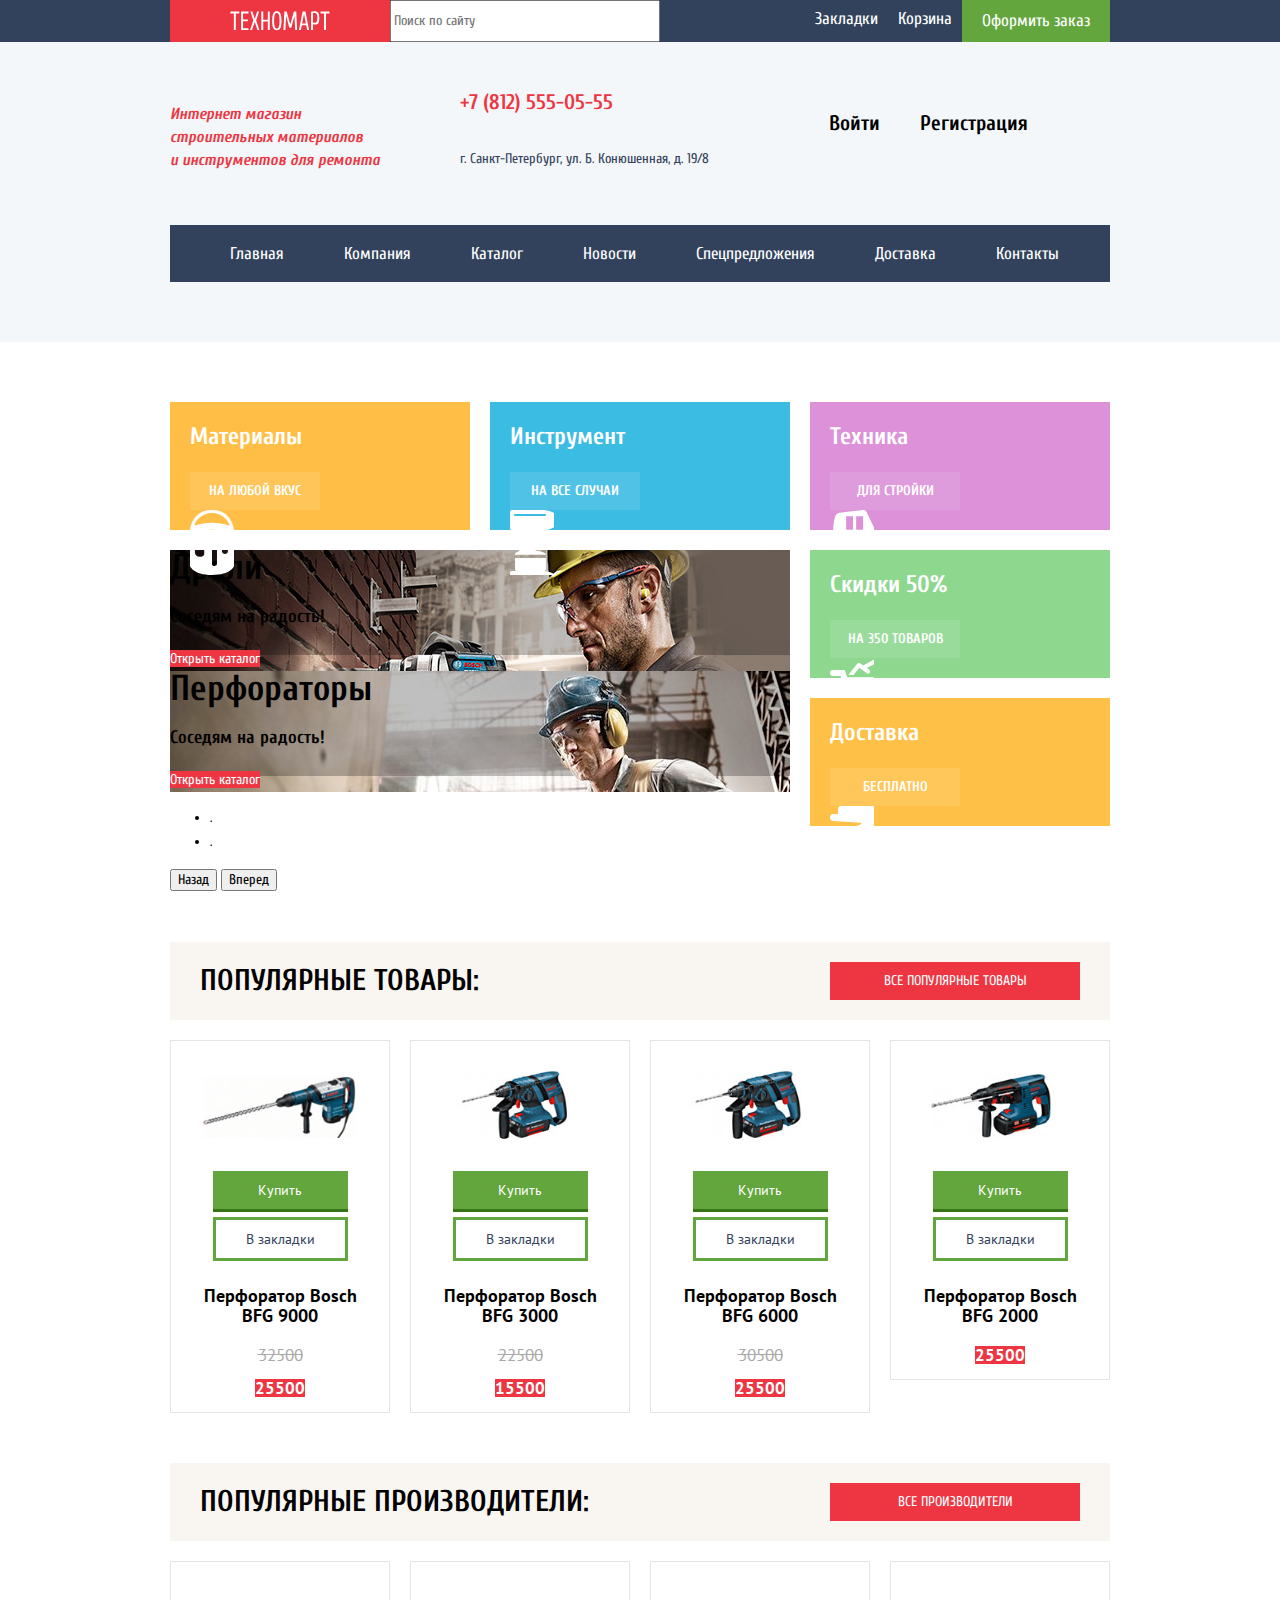
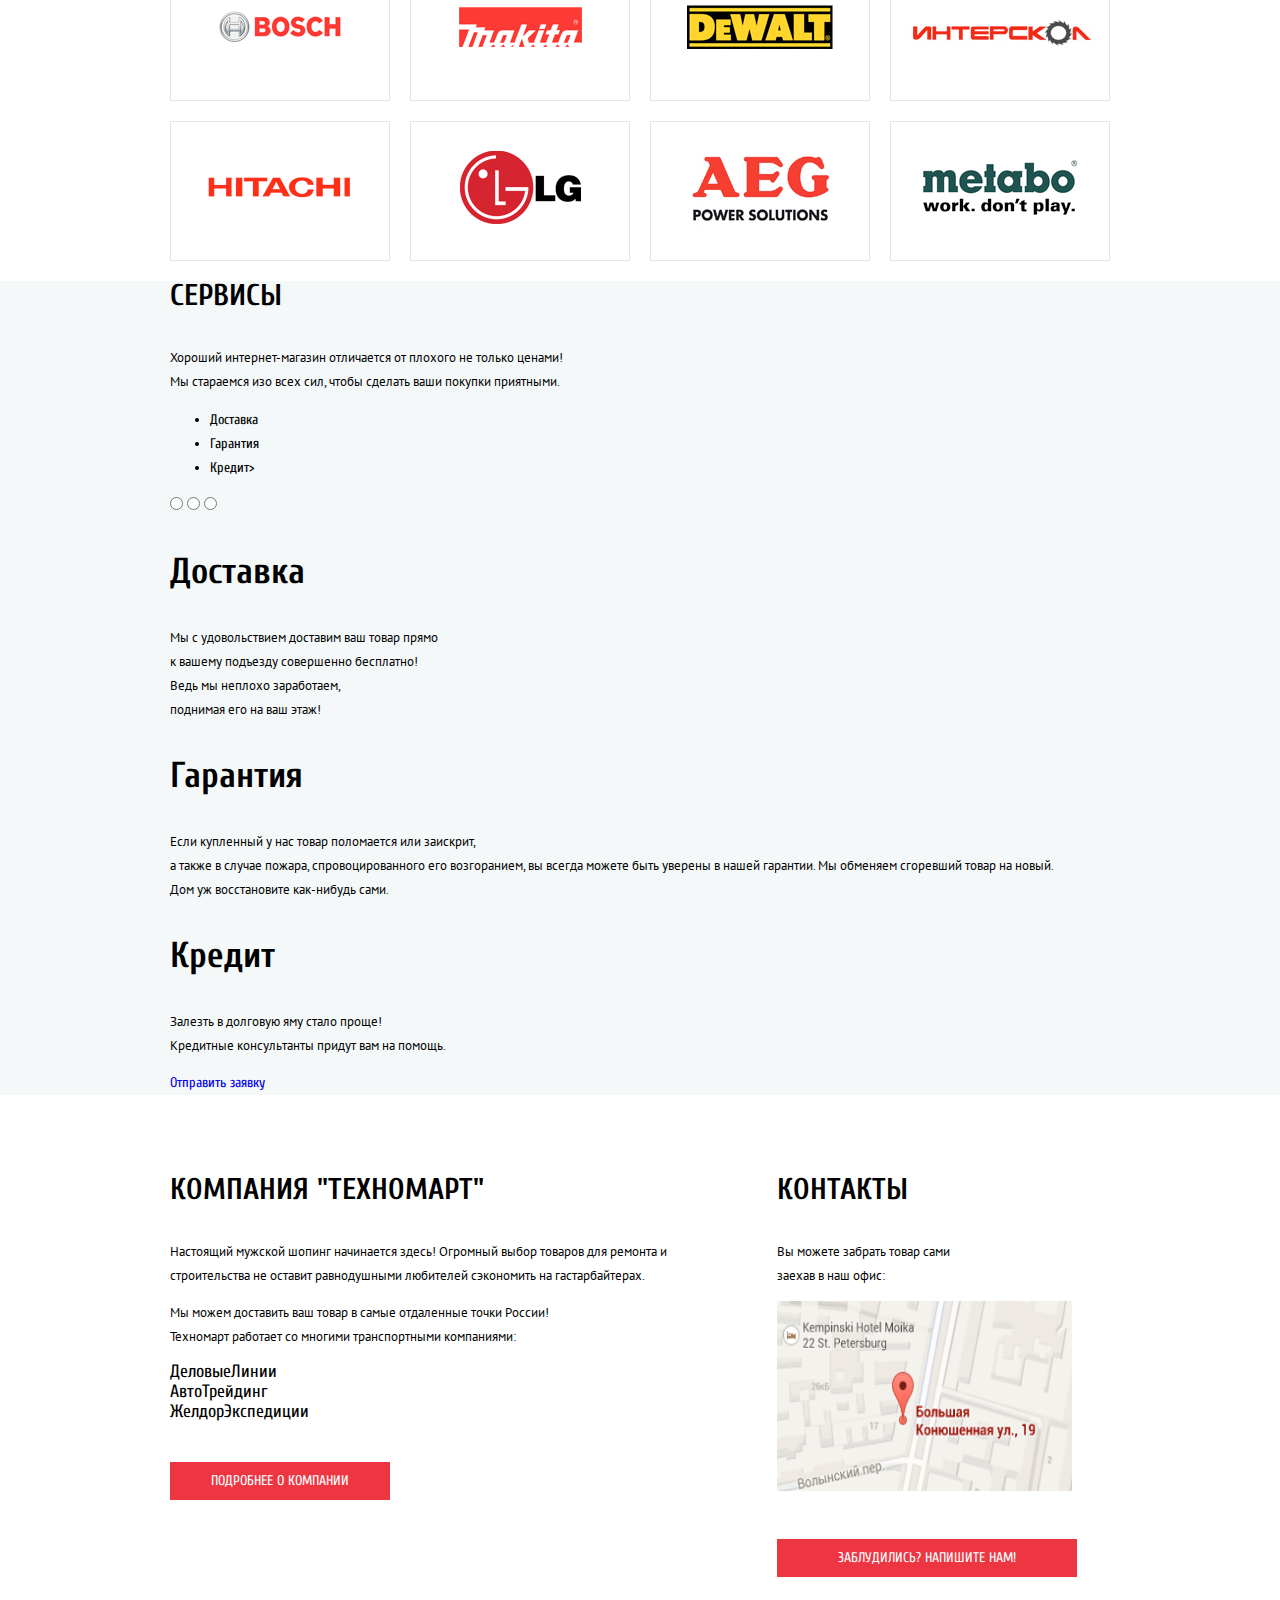
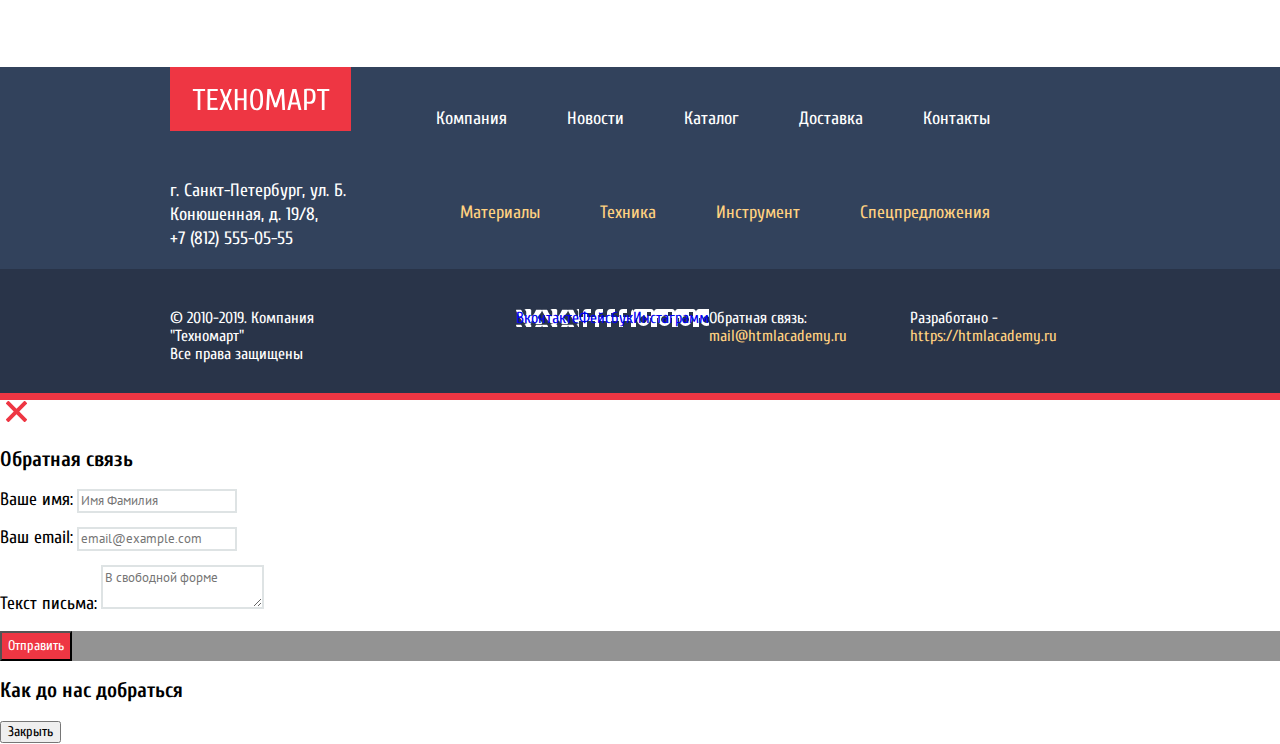
<file: index.html>
<!DOCTYPE html>
<html lang="ru">

<head>
    <meta charset="UTF-8">
    <meta name="viewport" content="width=device-width, initial-scale=1.0">
    <title>Техномарт</title>
    <link
        href="https://fonts.googleapis.com/css2?family=Cuprum:ital,wght@0,400;0,700;1,400&family=PT+Sans:wght@400;700&display=swap"
        rel="stylesheet">
    <link href="css/normalize.css" rel="stylesheet">
    <link href="css/style.css" rel="stylesheet">
</head>

<body>
    <header class="main-header">
        <div class="main-header-top">
            <div class="container ">
                <a class="logo">
                    <img src="img/logo.svg" width="100" height="20" alt="Логотип Техномарт">
                </a>
                <form class="search">
                    <label>
                        <input type="search" name="q" placeholder="Поиск по сайту">
                    </label>
                </form>
                <ul class="basket">
                    <li>
                        <a href="bookmarks.html">Закладки</a>
                    </li>
                    <li>
                        <a href="basket.html">Корзина</a>
                    </li>
                </ul>
                <a href="tiket.html" class="order">Оформить заказ</a>
            </div>
        </div>
        <div class="main__information">
            <div class="container">
                <h1 class="main-info">
                    Интернет магазин <br>
                    строительных материалов<br>
                    и инструментов для ремонта
                </h1>
                <address class="main-address">
                    <a href="#" class="main-telephone">+7 (812) 555-05-55 </a>
                    <p class="main-address-info">
                        г. Санкт-Петербург, ул. Б. Конюшенная, д. 19/8
                    </p>
                </address>
                <ul class="personal-area">
                    <li class="personal-area-enter">
                        <a class="button button-enter" href="login.html">Войти</a>
                    </li>
                    <li>
                        <a class="button button-reg" href="registration.html">Регистрация</a>
                    </li>
                </ul>
            </div>
        </div>
        <div class="container">
            <nav class="main-navigation">
                <ul class="site-navigation">
                    <li>
                        <a href="index.html">Главная</a>
                    </li>
                    <li>
                        <a href="company.html">Компания</a>
                    </li>
                    <li>
                        <a href="catalog.html">Каталог</a>
                    </li>
                    <li>
                        <a href="news.html">Новости</a>
                    </li>
                    <li>
                        <a href="specials.html">Спецпредложения</a>
                    </li>
                    <li>
                        <a href="delivery.html">Доставка</a>
                    </li>
                    <li>
                        <a href="contacts.html">Контакты</a>
                    </li>
                </ul>
            </nav>
        </div>
    </header>
    <main>
        <section class="offer">
            <div class="container">
                <div class="offer-top">
                    <div class="offer-item offer-material">
                        <b>Материалы</b>
                        <a class="button button-offer" href="materials.html">
                            На любой вкус</a>
                    </div>
                    <div class="offer-item offer-instrument">
                        <b>Инструмент</b>
                        <a class="button button-offer" href="instrument.html">
                            <!-- <img src="img/icon-2.svg"> -->На все случаи</a>
                    </div>
                    <div class="offer-item offer-technic">
                        <b>Техника</b>
                        <a class="button button-offer" href="technic.html">
                            <!-- <img src="img/icon-3.svg"> -->Для стройки</a>
                    </div>
                </div>
                <div class="columns">
                    <div class="slider col-left">
                        <ul class="slider-slides">
                            <li class="slider-slide">
                                <div class=slider-inner>
                                    <b>Дрели</b>
                                    <p>Соседям на радость!</p>
                                    <a class="button button-catalog" href="catalog.html">Открыть каталог</a>
                                </div>
                            </li>
                            <li class="slider-slide">
                                <div class=slider-inner>
                                    <b>Перфораторы</b>
                                    <p>Соседям на радость!</p>
                                    <a class="button button-catalog" href="catalog.html">Открыть каталог</a>
                                </div>
                            </li>
                        </ul>
                        <ul class="slider-dotts">
                            <li class="slider-dott">.</li>
                            <li class="slider-dott">.</li>
                        </ul>
                        <div class="slider-controls">
                            <button type="button" class="slider-button slider-button--prev">Назад</button>
                            <button type="button" class="slider-button slider-button--next">Вперед</button>
                        </div>
                    </div>
                    <div class="columns-right">
                        <div class="offer-item offer-sales">
                            <b>Скидки 50%</b>
                            <a class="button button-offer" href="sales.html">На 350 товаров</a>
                        </div>
                        <div class="offer-item offer-delivery">
                            <b>Доставка</b>
                            <a class="button button-offer" href="delivery.html">Бесплатно</a>
                        </div>
                    </div>
                </div>
            </div>
        </section>
        <section class="popular-product">
            <div class="container">
                <div class="popular">
                    <h2>Популярные товары:</h2>
                    <a class="button button-popular" href="popular-product.html">Все популярные товары</a>
                </div>
                <ul class="cart-product">
                    <li>
                        <article class="product-unit product-unit-1">
                            <img src="img/item-image_1.jpg" width="180" height="130" alt="Изображение дрели 1">
                            <a class="button button-pay" href="#">Купить</a>
                            <a class="button button-bookmark" href="#">В закладки</a>
                            <a href="#">
                                <h3>Перфоратор Bosch BFG 9000</h3>
                            </a>
                            <del>32500</del>
                            <b>25500</b>
                        </article>
                    </li>
                    <li>
                        <article class="product-unit product-unit-2">
                            <img src="img/item-image_2.jpg" width="180" height="130" alt="Изображение дрели 2">
                            <a class="button button-pay" href="#">Купить</a>
                            <a class="button button-bookmark" href="#">В закладки</a>
                            <a href="#">
                                <h3>Перфоратор Bosch BFG 3000</h3>
                            </a>
                            <del>22500</del>
                            <b>15500</b>
                        </article>
                    </li>
                    <li>
                        <article class="product-unit product-unit-3">
                            <img src="img/item-image_3.jpg" width="180" height="130" alt="Изображение дрели 3">
                            <a class="button button-pay" href="#">Купить</a>
                            <a class="button button-bookmark" href="#">В закладки</a>
                            <a href="#">
                                <h3>Перфоратор Bosch BFG 6000</h3>
                            </a>
                            <del>30500</del>
                            <b>25500</b>
                        </article>
                    </li>
                    <li>
                        <article class="product-unit product-unit-4">
                            <img src="img/item-image_4.jpg" width="180" height="130" alt="Изображение дрели 4">
                            <a class="button button-pay" href="#">Купить</a>
                            <a class="button button-bookmark" href="#">В закладки</a>
                            <a href="#">
                                <h3>Перфоратор Bosch BFG 2000</h3>
                            </a>
                            <b>25500</b>
                        </article>
                    </li>
                </ul>
            </div>
        </section>
        <section class="manufactures">
            <div class="container">
                <div class="popular">
                    <h2>Популярные производители:</h2>
                    <a class="button button-popular" href="manufactures.html">Все производители</a>
                </div>
                <ul class="manufactures-logo">
                    <li class="manufactures-unit">
                        <a href="#" class="manufactures-link"><img src="img/bosch.png" width="126" height="37"
                                alt="Bosch"></a>
                    </li>
                    <li class="manufactures-unit">
                        <a href="#" class="manufactures-link"><img src="img/makita.png" width="123" height="40"
                                alt="Makita"></a>
                    </li>
                    <li class="manufactures-unit">
                        <a href="#" class="manufactures-link"><img src="img/de-walt.png" width="146" height="44"
                                alt="Dewalt"></a>
                    </li>
                    <li class="manufactures-unit">
                        <a href="#" class="manufactures-link"><img src="img/intercom.png" width="200" height="88"
                                alt="Интерском"></a>
                    </li>
                    <li class="manufactures-unit">
                        <a href="#" class="manufactures-link"><img src="img/hitachi.png" width="169" height="31"
                                alt="Hitachi"></a>
                    </li>
                    <li class="manufactures-unit">
                        <a href="#" class="manufactures-link"><img src="img/lg.png" width="121" height="73"
                                alt="Lg"></a>
                    </li>
                    <li class="manufactures-unit">
                        <a href="#" class="manufactures-link"><img src="img/aeg.png" width="151" height="96"
                                alt="aeg"></a>
                    </li>
                    <li class="manufactures-unit">
                        <a href="#" class="manufactures-link"><img src="img/metabo.png" width="204" height="69"
                                alt="Metabo"></a>
                    </li>
                </ul>
            </div>
        </section>
        <section class="services">
            <div class="container">
                <h2 class="caption">Сервисы</h2>
                <p class="description">
                    Хороший интернет-магазин отличается от плохого не только ценами!<br>
                    Мы стараемся изо всех сил, чтобы сделать ваши покупки приятными.
                </p>
                <div class="tabs">
                    <ul class="tabs-control">
                        <li><label for="delivery">Доставка</label></li>
                        <li><label for="assurance">Гарантия</label></li>
                        <li><label for="credit">Кредит</label>></li>
                    </ul>
                    <div class="tabs-content">
                        <input type="radio" name="delivery" id="delivery">
                        <input type="radio" name="assurance" id="assurance">
                        <input type="radio" name="credit" id="credit">
                        <article>
                            <h3>Доставка</h3>
                            <p>
                                Мы с удовольствием доставим ваш товар прямо <br>к вашему подъезду совершенно
                                бесплатно!<br>Ведь мы неплохо
                                заработаем, <br>поднимая его на ваш этаж!
                            </p>
                        </article>

                        <article>
                            <h3>Гарантия</h3>
                            <p>
                                Если купленный у нас товар поломается или заискрит, <br>а также в случае пожара,
                                спровоцированного его
                                возгоранием, вы всегда можете быть уверены в нашей гарантии. Мы обменяем сгоревший товар
                                на новый. <br>Дом уж
                                восстановите как-нибудь сами.
                            </p>
                        </article>

                        <article>
                            <h3>Кредит</h3>
                            <p>
                                Залезть в долговую яму стало проще!<br>Кредитные консультанты придут вам на помощь.
                            </p>
                            <a class="button" href="credit.html">Отправить заявку</a>
                        </article>
                    </div>
                </div>
            </div>
        </section>
        <div class="information-about">
            <div class="container">
                <section class="company">

                    <h2 class="caption">Компания "Техномарт"</h2>
                    <p class="description">
                        Настоящий мужской шопинг начинается здесь! Огромный выбор товаров для ремонта и<br>
                        строительства не оставит равнодушными любителей сэкономить на гастарбайтерах.
                    </p>
                    <p class="description">
                        Мы можем доставить ваш товар в самые отдаленные точки России!<br>
                        Техномарт работает со многими транспортными компаниями:
                    </p>
                    <ul class="company-names">
                        <li>
                            ДеловыеЛинии
                        </li>
                        <li>
                            АвтоТрейдинг
                        </li>
                        <li>
                            ЖелдорЭкспедиции
                        </li>
                    </ul>
                    <a class="button button-company" href="company.html">Подробнее о компании</a>
            </section>
            <section class="contacts">
                <h2 class="caption">Контакты</h2>
                <p class="description">
                    Вы можете забрать товар сами<br>
                    заехав в наш офис:
                </p>
                <figure class="map">
                    <a href="map.html">
                        <img src="img/map.png" width="295" height="190"
                            alt="г. Санкт-Петербург, ул. Б. Конюшенная, д. 19/8">
                    </a>
                </figure>
                <a class="button button-map" href="contacts.html">Заблудились? Напишите нам!</a>
            </section>
        </div>
        </div>
    </main>
    <footer class="main-footer">
        <div class="container">
            <div class="footer-top">
            <a class="logo footer-logo">
                <img src="img/logo-footer.svg" width="138" height="23" alt="Логотип Техномарт">
            </a>
            <nav class="footer-navigation">
                <ul class="navigation-list footer-nav-primary">
                    <li>
                        <a href="company.html">Компания</a>
                    </li>
                    <li>
                        <a href="news.html">Новости</a>
                    </li>
                    <li>
                        <a href="catalog.html">Каталог</a>
                    </li>
                    <li>
                        <a href="delivery.html">Доставка</a>
                    </li>
                    <li>
                        <a href="contacts.html">Контакты</a>
                    </li>
                </ul>
            </nav>
            </div>
        </div>
            <div class="footer-middle">
                <div class="container">
            <p class="footer-address">
                г. Санкт-Петербург, ул. Б. Конюшенная, д. 19/8,<br>
                +7 (812) 555-05-55
            </p>
            <nav class="footer-navigation">
                <ul class="navigation-list footer-nav-secondary">
                    <li>
                        <a href="materials.html">Материалы</a>
                    </li>
                    <li>
                        <a href="technic.html">Техника</a>
                    </li>
                    <li>
                        <a href="tool.html">Инструмент</a>
                    </li>
                    <li>
                        <a href="specials.html">Спецпредложения</a>
                    </li>
                </ul>
            </nav>
                </div>
            </div>
            <div class="footer-bottom">
                <div class="container">
                <small class="footer-small">
                    © 2010-2019. Компания "Техномарт"<br>
                    Все права защищены
                </small>
                <div class="footer-social">
                    <ul>
                        <li><a class="social-button button-vk" href="#">Вконтакте</a></li>
                        <li><a class="social-button button-fb" href="#">Фейсбук</a></li>
                        <li><a class="social-button button-inst" href="#">Инстаграмм</a></li>
                    </ul>
                </div>
                <p class="footer-feedback">
                    Обратная связь:
                    <a href="mail@htmlacademy.ru">mail@htmlacademy.ru</a>
                </p>
                <p class="footer-copyright">
                    Разработано -
                    <a class="button" href="https://htmlacademy.ru">https://htmlacademy.ru</a>
                </p>
            </div>
        </div>
    </footer>
    <section class="modal modal-feedback">
        <form id="form2" action="https://echo.htmlacademy.ru" class="form-feedback">
            <button type="button" class="button-close"><img src="img/form-close.svg" alt="Изображение крестика для закрытия формы"></button>
            <h2>Обратная связь</h2>
            <p class="feedback-field">
                <label for="recipient-phone">Ваше имя:</label>
                <input type="text" name="phone" id="recipient-phone" placeholder="Имя Фамилия">
            </p>
            <p class="feedback-field">
                <label for="recipient-mail">Ваш email:</label>
                <input type="text" name="email" id="recipient-mail" placeholder="email@example.com">
            </p>
            <p class="feedback-field">
                <label for="message-text">Текст письма:</label>
                <textarea name="message" id="message-text" placeholder="В свободной форме"></textarea>
            </p>
            <div class="modal-bottom">
                <button class="button button-submit" type="submit">Отправить</button>
            </div>

        </form>
    </section>
    <section class="map-big">
        <h2>Как до нас добраться</h2>
        <button type="submit">Закрыть</button>
    </section>
</body>

</html>
</file>
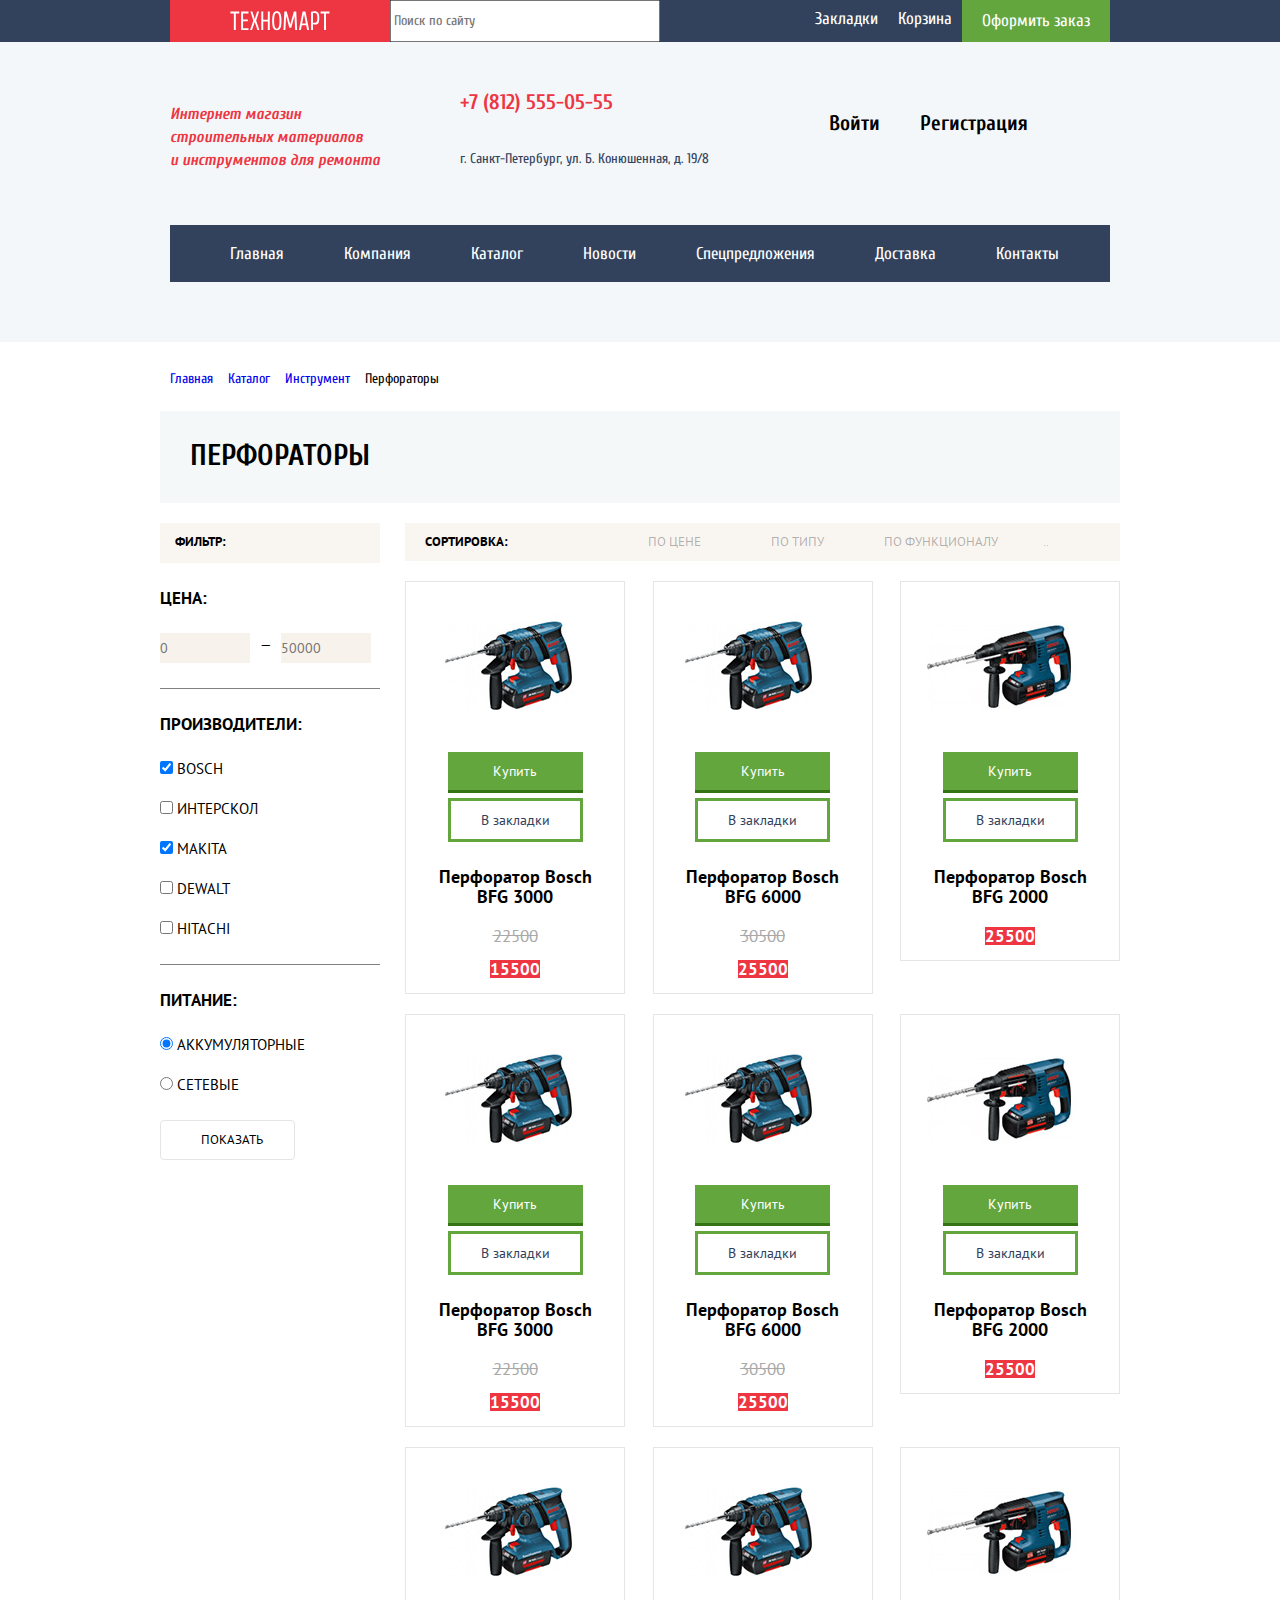
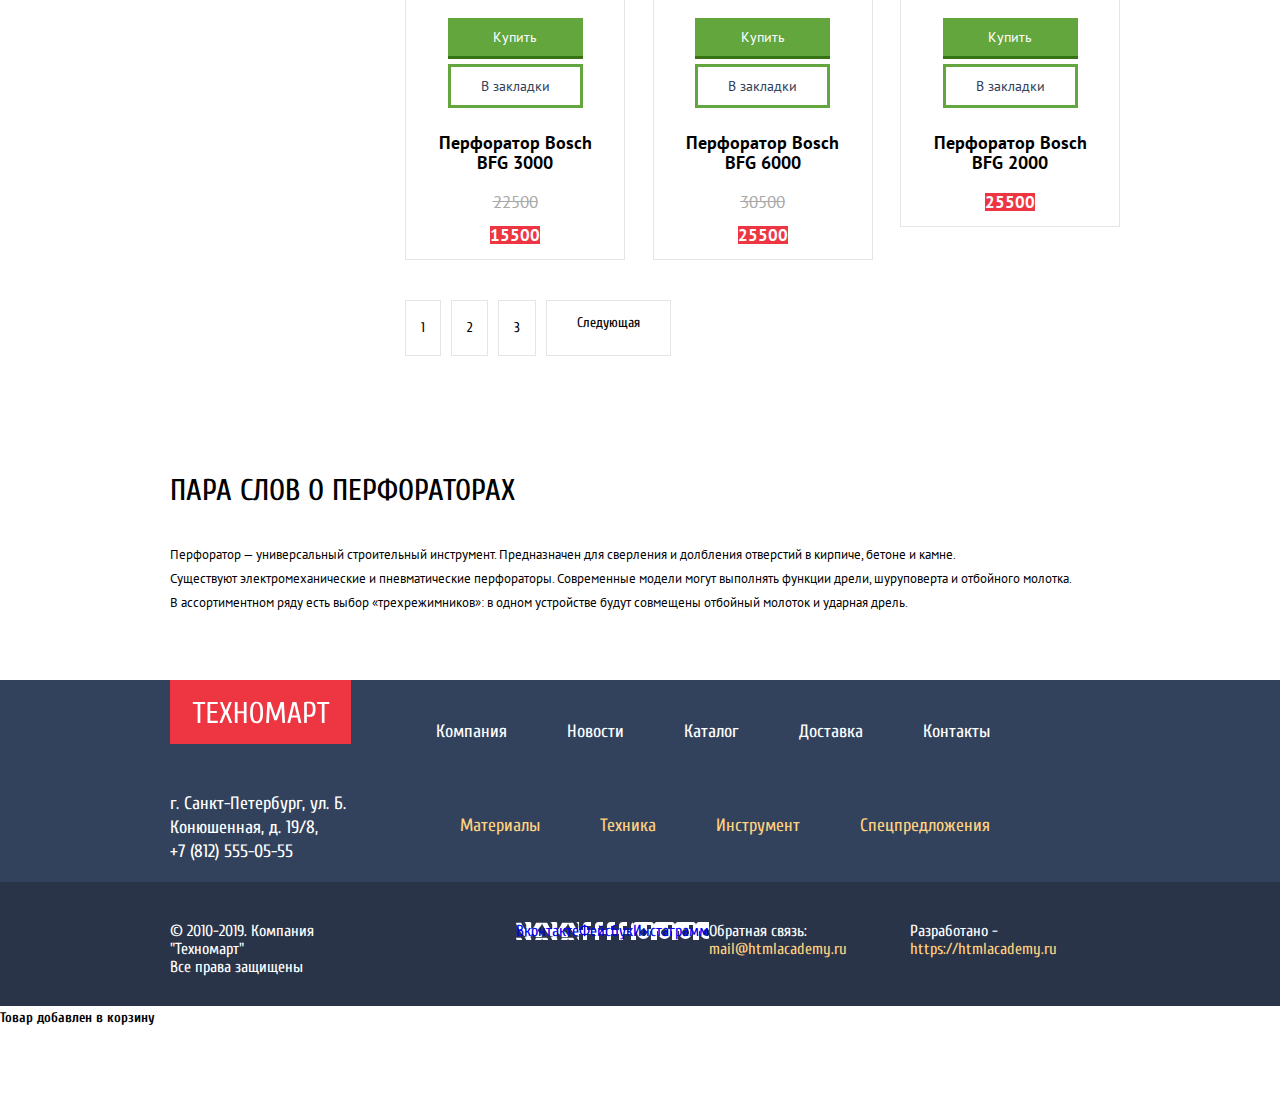
<file: catalog.html>
<!DOCTYPE html>
<html lang="ru">

<head>
    <meta charset="UTF-8">
    <meta name="viewport" content="width=device-width, initial-scale=1.0">
    <title>Каталог</title>
    <link href="css/normalize.css" rel="stylesheet">
    <link href="css/style.css" rel="stylesheet">
    <link
        href="https://fonts.googleapis.com/css2?family=Cuprum:ital,wght@0,400;0,700;1,400&family=PT+Sans:wght@400;700&display=swap"
        rel="stylesheet">
</head>

<body>
    <header class="main-header">
        <div class="main-header-top">
            <div class="container ">
                <a class="logo">
                    <img src="img/logo.svg" width="100" height="20" alt="Логотип Техномарт">
                </a>
                <form class="search">
                    <label>
                        <input type="search" name="q" placeholder="Поиск по сайту">
                    </label>
                </form>
                <ul class="basket">
                    <li>
                        <a href="bookmarks.html">Закладки</a>
                    </li>
                    <li>
                        <a href="basket.html">Корзина</a>
                    </li>
                </ul>
                <a href="tiket.html" class="order">Оформить заказ</a>
            </div>
        </div>
        <div class="main__information">
            <div class="container">
                <h1 class="main-info">
                    Интернет магазин <br>
                    строительных материалов<br>
                    и инструментов для ремонта
                </h1>
                <address class="main-address">
                    <a href="#" class="main-telephone">+7 (812) 555-05-55 </a>
                    <p class="main-address-info">
                        г. Санкт-Петербург, ул. Б. Конюшенная, д. 19/8
                    </p>
                </address>
                <ul class="personal-area">
                    <li class="personal-area-enter">
                        <a class="button button-enter" href="login.html">Войти</a>
                    </li>
                    <li>
                        <a class="button button-reg" href="registration.html">Регистрация</a>
                    </li>
                </ul>
            </div>
        </div>
        <div class="container">
            <nav class="main-navigation">
                <ul class="site-navigation">
                    <li>
                        <a href="index.html">Главная</a>
                    </li>
                    <li>
                        <a href="company.html">Компания</a>
                    </li>
                    <li>
                        <a href="catalog.html">Каталог</a>
                    </li>
                    <li>
                        <a href="news.html">Новости</a>
                    </li>
                    <li>
                        <a href="specials.html">Спецпредложения</a>
                    </li>
                    <li>
                        <a href="delivery.html">Доставка</a>
                    </li>
                    <li>
                        <a href="contacts.html">Контакты</a>
                    </li>
                </ul>
            </nav>
        </div>
    </header>
    <main>
        <div class="container ">
            <nav class="breadcrumbs">
                <ul class="breadcrumbs-list">
                    <li>
                        <a href="index.html" class="breadcrumbs-home">
                            <span class="visually-hidden">
                                Главная
                            </span>
                        </a>
                    </li>
                    <li><a href="catalog.html">Каталог</a></li>
                    <li><a href="instrument.html">Инструмент</a></li>
                    <li><a>Перфораторы</a></li>
                </ul>
            </nav>
        </div>
        <div class="title-catalog">
            <div class="container">
                <b>Перфораторы</b>
            </div>
        </div>
        <div class="catalog-main">
            <div class="container">
            <aside class="filter">
                
                    <h2 class="filter-title">Фильтр:</h2>
                    <form method="get" action="https://echo.htmlacademy.ru">
                        <fieldset class="fieldset">
                            <legend>Цена:</legend>
                            <div class="mixed-price">
                                <label class="min-price"><input type="text" name="min-price" placeholder="0"></label>
                                <span>&mdash;</span>
                                <label class="max-price"><input type="text" name="max-price" placeholder="50000"></label>
                            </div>
                        </fieldset>
                        <fieldset class="fieldset">
                            <legend>Производители:</legend>
                            <ul class="filter-manufactures">
                                <li>
                                    <input type="checkbox" name="Bosch" id="filter-bosch" checked>
                                    <label for="filter-bosch">Bosch</label>
                                </li>
                                <li>
                                    <input type="checkbox" name="Interslol" id="filter-interskol">
                                    <label for="filter-interskol">Интерскол</label>
                                </li>
                                <li>
                                    <input type="checkbox" name="Makita" id="filter-makita" checked>
                                    <label for="filter-makita">Makita</label></li>
                                <li>
                                    <input type="checkbox" name="DeWalt" id="filter-dewalt">
                                    <label for="filter-dewalt">DeWalt</label>
                                </li>
                                <li>
                                    <input type="checkbox" name="Hitachi" id="filter-hitachi">
                                    <label for="filter-hitachi">Hitachi</label>
                                </li>
                            </ul>
                        </fieldset>
                        <fieldset class="fieldset">
                            <legend>Питание:</legend>
                            <ul class="filter-type">
                                <li><input type="radio" name="Akkum" id="filter-akkum" checked>
                                    <label for="filter-akkum">Аккумуляторные</label>
                                </li>
                                <li><input type="radio" name="network" id="filter-network">
                                    <label for="filter-network">Сетевые</label>
                                </li>
                            </ul>
                        </fieldset>
                        <button type="submit" class="filter-submit">
                            Показать
                        </button>
                    </form>
            </aside>
            <div class="catalog-product">
            <section class="catalog-sort">
                <span>Сортировка:</span>
                <ul class="catalog-sort sort-list">
                    <li><a href="#">По цене</a></li>
                    <li><a href="#">По типу</a></li>
                    <li><a href="#">По функционалу</a></li>
                    <li><a href="#">.</a></li>
                    <li><a href="#">.</a></li>
                </ul>
            </section>
            <section class="catalog-cards">
                    <!-- <b>Перфораторы</b> -->
                    <ul class="cart-product">
                        <li>
                            <article class="product-unit product-unit-2">
                                <img src="img/item-image_2.jpg" alt="Изображение дрели 2">
                                <a class="button button-pay" href="#">Купить</a>
                                <a class="button button-bookmark" href="#">В закладки</a>
                                <a href="#">
                                    <h3>Перфоратор Bosch BFG 3000</h3>
                                </a>
                                <del>22500</del>
                                <b>15500</b>
                            </article>
                        <li>
                            <article class="product-unit product-unit-3">
                                <img src="img/item-image_3.jpg" alt="Изображение дрели 3">
                                <a class="button button-pay" href="#">Купить</a>
                                <a class="button button-bookmark" href="#">В закладки</a>
                                <a href="#">
                                    <h3>Перфоратор Bosch BFG 6000</h3>
                                </a>
                                <del>30500</del>
                                <b>25500</b>
                            </article>
                        </li>
                        <li>
                            <article class="product-unit product-unit-4">
                                <img src="img/item-image_4.jpg" alt="Изображение дрели 1">
                                <a class="button button-pay" href="#">Купить</a>
                                <a class="button button-bookmark" href="#">В закладки</a>
                                <a href="#">
                                    <h3>Перфоратор Bosch BFG 2000</h3>
                                </a>
                                <b>25500</b>
                            </article>
                        </li>
                        <li>
                            <article class="product-unit product-unit-2">
                                <img src="img/item-image_2.jpg" alt="Изображение дрели 2">
                                <a class="button button-pay" href="#">Купить</a>
                                <a class="button button-bookmark" href="#">В закладки</a>
                                <a href="#">
                                    <h3>Перфоратор Bosch BFG 3000</h3>
                                </a>
                                <del>22500</del>
                                <b>15500</b>
                            </article>
                        </li>
                        <li>
                            <article class="product-unit product-unit-3">
                                <img src="img/item-image_3.jpg" alt="Изображение дрели 3">
                                <a class="button button-pay" href="#">Купить</a>
                                <a class="button button-bookmark" href="#">В закладки</a>
                                <a href="#">
                                    <h3>Перфоратор Bosch BFG 6000</h3>
                                </a>
                                <del>30500</del>
                                <b>25500</b>
                            </article>
                        </li>
                        <li>
                            <article class="product-unit product-unit-4">
                                <img src="img/item-image_4.jpg" alt="Изображение дрели 1">
                                <a class="button button-pay" href="#">Купить</a>
                                <a class="button button-bookmark" href="#">В закладки</a>
                                <a href="#">
                                    <h3>Перфоратор Bosch BFG 2000</h3>
                                </a>
                                <b>25500</b>
                            </article>
                        </li>
                        <li>
                            <article class="product-unit product-unit-2">
                                <img src="img/item-image_2.jpg" alt="Изображение дрели 2">
                                <a class="button button-pay" href="#">Купить</a>
                                <a class="button button-bookmark" href="#">В закладки</a>
                                <a href="#">
                                    <h3>Перфоратор Bosch BFG 3000</h3>
                                </a>
                                <del>22500</del>
                                <b>15500</b>
                            </article>
                        </li>
                        <li>
                            <article class="product-unit product-unit-3">
                                <img src="img/item-image_3.jpg" alt="Изображение дрели 3">
                                <a class="button button-pay" href="#">Купить</a>
                                <a class="button button-bookmark" href="#">В закладки</a>
                                <a href="#">
                                    <h3>Перфоратор Bosch BFG 6000</h3>
                                </a>
                                <del>30500</del>
                                <b>25500</b>
                            </article>
                        </li>
                        <li>
                            <article class="product-unit product-unit-4">
                                <img src="img/item-image_4.jpg" alt="Изображение дрели 1">
                                <a class="button button-pay" href="#">Купить</a>
                                <a class="button button-bookmark" href="#">В закладки</a>
                                <a href="#">
                                    <h3>Перфоратор Bosch BFG 2000</h3>
                                </a>
                                <b>25500</b>
                            </article>
                        </li>

                    </ul>
            </section>
            <div class="catalog-navigation">
                <ul class="catalog-navigation-list">
                    <li><a href="page1">1</a></li>
                    <li><a href="page2">2</a></li>
                    <li><a href="page3">3</a></li>
                </ul>
                <a href="next" class="catalog-navigation-next">Следующая</a>
            </div>
        </div>
        </div>
        </div>
        <section class="catalog-description">
            <div class="container">
            <b>Пара слов о перфораторах</b>
            <p>
                Перфоратор — универсальный строительный инструмент. Предназначен для сверления и долбления отверстий
                в кирпиче, бетоне и камне.<br>
                Существуют электромеханические и пневматические перфораторы. Современные модели могут выполнять
                функции дрели, шуруповерта и отбойного молотка.<br>
                В ассортиментном ряду есть выбор «трехрежимников»: в одном устройстве будут совмещены отбойный
                молоток и ударная дрель.
            </p>
        </div>
    </section>
    </main>
    <footer class="main-footer">
        <div class="container">
            <div class="footer-top">
                <a class="logo footer-logo">
                    <img src="img/logo-footer.svg" width="138" height="23" alt="Логотип Техномарт">
                </a>
                <nav class="footer-navigation">
                    <ul class="navigation-list footer-nav-primary">
                        <li>
                            <a href="company.html">Компания</a>
                        </li>
                        <li>
                            <a href="news.html">Новости</a>
                        </li>
                        <li>
                            <a href="catalog.html">Каталог</a>
                        </li>
                        <li>
                            <a href="delivery.html">Доставка</a>
                        </li>
                        <li>
                            <a href="contacts.html">Контакты</a>
                        </li>
                    </ul>
                </nav>
            </div>
        </div>
        <div class="footer-middle">
            <div class="container">
                <p class="footer-address">
                    г. Санкт-Петербург, ул. Б. Конюшенная, д. 19/8,<br>
                    +7 (812) 555-05-55
                </p>
                <nav class="footer-navigation">
                    <ul class="navigation-list footer-nav-secondary">
                        <li>
                            <a href="materials.html">Материалы</a>
                        </li>
                        <li>
                            <a href="technic.html">Техника</a>
                        </li>
                        <li>
                            <a href="tool.html">Инструмент</a>
                        </li>
                        <li>
                            <a href="specials.html">Спецпредложения</a>
                        </li>
                    </ul>
                </nav>
            </div>
        </div>
        <div class="footer-bottom">
            <div class="container">
                <small class="footer-small">
                    © 2010-2019. Компания "Техномарт"<br>
                    Все права защищены
                </small>
                <div class="footer-social">
                    <ul>
                        <li><a class="social-button button-vk" href="#">Вконтакте</a></li>
                        <li><a class="social-button button-fb" href="#">Фейсбук</a></li>
                        <li><a class="social-button button-inst" href="#">Инстаграмм</a></li>
                    </ul>
                </div>
                <p class="footer-feedback">
                    Обратная связь:
                    <a href="mail@htmlacademy.ru">mail@htmlacademy.ru</a>
                </p>
                <p class="footer-copyright">
                    Разработано -
                    <a class="button" href="https://htmlacademy.ru">https://htmlacademy.ru</a>
                </p>
            </div>
        </div>
    </footer>
    <section class="basket">
        <div>
            <b>Товар добавлен в корзину</b>
            <a href="basket.html" class="button">Оформить заказ</a>
            <a href="catalog.html" class="button">Продолжить покупки</a>
        </div>
    </section>
</body>

</html>
</file>
<file: css/style.css>
*,*::before,*::after {
    box-sizing: border-box;
}
body {
    margin: 0;
    padding: 0;
    min-width: 960px;;
    font-family: 'Cuprum', Arial, Helvetica, sans-serif;
    font-size: 14px;
    line-height: 24px;
    font-weight: 400;
    color: #000000;
    background-color: #ffffff;

}
a {
    text-decoration: none;
}
.button {
    font: inherit;
}
.container {
    width:960px;
    margin-left:auto;
    margin-right: auto;
    padding-left: 10px;
    padding-right: 10px;
}
/* header */
.main-header {
    background-color: #f4f7f9;
    padding-bottom: 60px;
}
.main-header .container {
    display:flex;
   
}
.main-header-top {
    background-color: #32425c;
}
.logo {
    background-color: #ee3643;
    width:220px;
    min-height:42px;
    display: block;
    display: flex;
    justify-content:center;
    align-items: center;
}

.search{
    color: #ffffff;
    width:270px;
    display:flex;
    margin-right: auto;
}
.search label {
    width:100%;
    display:flex;
}
.search input {
    width:100%;
    display:flex;
}
.basket {
    display: flex;
    margin:0;
    padding:0;
}
.basket a{
    color: #ffffff;
    display:flex;
    padding: 10px;
}
.basket li {
    list-style: none;
    font-size: 17px;
    line-height: 18px;
}
.order {
    background-color: #63a63e;
    font-size: 17px;
    line-height: 18px;
    color:#ffffff;
    display:flex;
    justify-content:center;
    align-items: center;
    padding-left:20px;
    padding-right: 20px;
}
.main-navigation {
    font-size: 17px;
    line-height: 17px;
    color: #ffffff;
    background-color: #32425c;
    width:100%;
    
}
.site-navigation {
    list-style: none;
    display:flex;
    margin:0;
    padding:0;
    padding-right:30px;
    padding-left:30px;
}
.site-navigation a{
    color: #ffffff;
    display:block;
    padding-left: 30px;
    padding-right:30px;
    padding-top:20px;
    padding-bottom:20px;
}
.site-navigation a:hover,
.site-navigation a:focus{
    background-color: #818181;
}
.site-navigation a:active {
    background-color: #1d2739;
    color: rgba(255,255,255,0.5);
}

.main-info {
    font-style:italic;
    font-size:16px;
    line-height: 23px;
    color:#ee3643;
    padding-right:40px;
}
.main__information {
    display:flex;
    margin:50px;
    margin-bottom: 40px;
}
.main-telephone {
    font-size:21px;
    line-height: 21px;
    font-style:normal;
    font-weight:bold;
    color: #ee3643;
    padding-left: 40px;
    padding-right:40px;
    padding-bottom: 20px;
    display:block;
}
.main-address-info {
    font-size:14px;
    font-style: normal;
    color: #32425c;
    padding-left:40px;
    padding-right: 40px;
}
.personal-area {
    list-style:none;
    font-size: 21px;
    line-height: 21px;
    font-weight: bold;
    display:flex;
}
.button-enter {
    padding-left:40px;
    padding-right: 20px;
    display:block;
}
.button-reg {
    padding-left:20px;
    display:block;
}
.personal-area a {
    color: #000000;
}
.personal-area-enter a:hover, 
.personal-area-enter a:focus {
    color:#ee3643;
}
.personal-ares-enter a:active{
    color: rgba(0,0,0,0.3);
}
/* main index */
.offer-top {
    display:flex;
    margin-top:60px;
    margin-bottom:20px;
}
.offer-item {
    font-size:24px;
    line-height: 30px;
    font-weight: bold;
    color: #ffffff;
    padding: 20px;
    position:relative;
    width: 300px;
}
.offer-item b {
    display:block;
    margin-bottom:20px;
}
.offer-item:not(:nth-child(3)){
    margin-right: 20px;
}
.offer-item::after{
    content: '';
    display:block;
    width:44px;
    height: 65px;
    position:absolute;
}
.offer-material::after {
    background-image: url('../img/icon-1.svg');
}
.offer-instrument::after {
    background-image: url('../img/icon-2.svg');
}
.offer-technic::after {
    background-image: url('../img/icon-3.svg');
}
.offer-sales::after {
    background-image: url('../img/icon-4.svg');
}
.offer-delivery::after {
    background-image: url('../img/icon-5.svg');
}
.offer-item a{
    background-color: rgba(255,255,255,0.1);
    color:#ffffff;
    display:block;
}
.offer-item a:hover,
.offer-item a:focus {
    background-color: rgba(255,255,255,0.2);
}
.offer-item a:active {
    background-color: rgba(255,255,255,0.3);
}
.offer-material {
    background-color: #ffbf47;
}
.offer-instrument {
    background-color: #3bbce3;
}
.offer-technic {
    background-color: #dc91d8;
}
.offer-sales {
    background-color: #8ed78f;
}

.offer-delivery {
    background-color: #ffc047;
}
.button-offer {
    width:130px;
    font-size:14px;
    line-height: 18px;
    text-transform: uppercase;
    text-align: center;
    padding:10px 20px;
}
.offer-sales .button-offer {
    padding: 10px 10px;
}
.offer-material .button-offer {
    padding: 10px 15px;
}
.slider-slides {
    list-style: none;
    margin:0;
    padding:0;
}
.slider-slide{
    width: 620px;
}
.slider-slide:nth-child(1) .slider-inner {
    background-image: url(../img/slide-image-1.jpg);
}
.slider-slide:nth-child(2) .slider-inner {
    background-image: url(../img/slide-image-2.jpg);
}
.slider-inner b{
    font-size: 36px;
    line-height: 36px;
    font-weight: bold;
}
.slider-inner p {
    font-size: 18px;
    font-weight: bold;
}
.slider-inner a{
    background-color: #ee3643;
    color:#ffffff;
}
.slider-inner a:hover,
.slider-inner a:focus {
    background-color: #ca2c37;
}
.slider-inner a:active {
    background-color: #ba2732;
}
.columns {
    display:flex;
    width:300px;
}
.columns-right {
    margin-left:20px;
}
.offer-sales {
    margin-bottom:20px;
}
.popular {
    text-transform: uppercase;
    background-color: #f9f5f0;
    display:flex;
    width:100%;
    margin-top:50px;
    justify-content: space-between;
    padding-left:30px;
    padding-right: 30px;
    flex-wrap: nowrap;
}
.popular h2 {
    max-width:630px;
    font-size: 30px;
    line-height: 30px;
    margin: 0;
    align-self:center;
}
.button-popular{
    flex-shrink: 0;
    background-color: #ee3643;
    width:250px;
    font-size:14px;
    line-height: 18px;
    text-transform: uppercase;
    text-align: center;
    padding:10px 20px;
    margin-top:20px;
    margin-bottom:20px;
}
.popular a{
    color: #ffffff;
}
.popular a:hover,
.popular a:focus {
    background-color: #ca2c37;
}
.popular a:active {
    background-color: #ba2732;
}
.cart-product {
    font-family: 'PT Sans', Arial, Helvetica, sans-serif;
    list-style: none;
    display:flex;
    margin:0;
    padding:0;
    margin-top:20px;
}
.cart-product a {
    color: #000000;
}
.cart-product del {
    font-family: inherit;
    font-size: 17px;
    line-height: 18px;
    color: #a9a9a9;
    align-self: center;
    margin-bottom: 15px;
}
.cart-product b {
    font-family: inherit;
    font-size: 17px;
    line-height: 18px;
    color: #ffffff;
    background-color: #ee3643;
    align-self: center;
    margin-bottom: 15px;
}
.product-unit {
    border: 1px solid #e5e5e5;
    width: 220px;
    display:flex;
    flex-direction: column;
    min-height: 320px;
}
.product-unit .button {
    align-self:center;
    margin-bottom: 5px;
    width:135px;
    text-align: center;
}
.product-unit:not(:nth-child(4)){
    margin-right: 20px;
}
.product-unit a{
    line-height: 18px;
    display:block;
    margin:0;
}
.product-unit h3 {
    text-align: center;
    font-size: 18px;
    line-height: 20px;
    font-weight: bold;
    margin:0;
    padding: 20px 15px;
}
.product-unit img {
    align-self: center;
}
.product-unit .button-pay {
    background-color: #63a63e;
    color: #ffffff;
    border-bottom: 3px solid #367315;
    padding:10px;
}
.button-pay:focus,
.button-pay:hover {
    background-color: #5fbb2d;
    border-bottom: 3px solid #367315;
}
.button-pay {
    background-color: #518534;
    border: none;
}
.product-unit .button-bookmark {
    border: 3px solid #63a63e;
    color: #32425c;
    padding: 10px;
}
.button-bookmark:hover,
.button-bookmark:focus {
    border: 3px solid #32425c;
}
.button-bookmark:active {
    border: 3px solid rgba(50,66,92,0.3);
    color:rgba(50,66,92,0.3);
}
.manufactures-logo{
    list-style: none;
    display:flex;
    margin:0;
    padding:0;
    flex-wrap:wrap;
    margin-top:20px;
}
.manufactures-unit {
    width:220px;
    display: flex;
    justify-content: center;
    align-items: center;
    min-height: 140px;
}

.manufactures-unit:not(:nth-child(4n)) {
    margin-right: 20px;
}
.manufactures-logo li {
    border: 1px solid #e5e5e5;
    margin-bottom:20px;
}
.manufactures-link {
    display: block;
}
.manufactures-unit:hover {
    box-shadow: 0 10px 25px rgba(41,52,73,0.5) ;
}
.manufactures-unit:active{
    box-shadow: 0 3px 7px rgba(0,0,0,0.35) ;
}
.manufactures-link:active img{
    opacity: 0.3;
}
.services {
    background-color: #f4f8f9;
}
.information-about .container {
    display:flex;
    margin-top:80px;
}
.information-about a {
    display:block;
    margin:0;
}
.contacts figure{
    margin:0;
    padding:0;
    display:flex;
    justify-content: flex-start;
}
.company {
    display:block;
    margin-right: 110px;
}
.company .button-company {
    color: #ffffff;
    flex-shrink: 0;
    background-color: #ee3643;
    width:220px;
    font-size:14px;
    line-height: 18px;
    text-transform: uppercase;
    text-align: center;
    padding:10px 20px;
    margin-top:40px;
    margin-bottom: 90px;
}
.company-names {
    margin:0;
    padding:0;
    list-style: none;
}
.caption {
    font-size: 30px;
    line-height: 30px;
    text-transform:uppercase;
    margin:0;
    margin-bottom:35px;
}
.contacts .button-map {
    color: #ffffff;
    flex-shrink: 0;
    background-color: #ee3643;
    width:300px;
    font-size:14px;
    line-height: 18px;
    text-transform: uppercase;
    text-align: center;
    padding:10px 20px;
    margin-top:40px;
    margin-bottom: 90px;
}
.description {
    font-family: 'PT Sans', Arial, Helvetica, sans-serif;
    font-size: 13px;
}
.tabs-content h3{
    font-size: 36px;
    line-height: 36px;
}
.tabs-content p {
    font-family: 'PT Sans', Arial, Helvetica, sans-serif;
    font-size: 13px;
}
.company-names {
    font-size: 18px;
    line-height: 20px;
}
/* main catalog */
.breadcrumbs-list {
    list-style: none;
    display:flex;
    margin:0;
    padding:0;
    margin-top:25px;
    margin-bottom: 20px;
    position: relative;
}
.breadcrumbs-list::before {
    content:"";
    position: absolute;
}
.breadcrumbs-list li::before {
    background-image: url(../img/icon-home.svg);
}
.breadcrumbs-list li {
    margin-right: 15px;
}
.title-catalog .container {
    background-color:#f4f8f9;
    min-height: 85px;
    padding:30px;
}
.title-catalog b {
    font-size:30px;
    line-height: 30px;
    text-transform: uppercase;
}
.catalog-main .container{
    display:flex;
    padding:0;
}
.filter {
    font-family: 'PT Sans',Arial, Helvetica, sans-serif;
    margin-right: 25px;
    width: 220px;
    flex-shrink: 0;
}
.filter-title {
    margin:0;
    margin-top:20px;
    background-color: #f9f5f0;
    font-size: 13px;
    line-height: 18px;
    text-transform: uppercase;
    padding-left: 15px;
    min-height: 40px;
    padding-top:10px;
}
.fieldset {
    border:none; 
    margin:0;
    padding:0;
    padding-bottom: 25px;
}
.fieldset legend {
    font-size: 17px;
    line-height: 30px;
    font-weight: bold;
    margin:0;
    padding:0;
    text-transform: uppercase;
    padding-top:20px;
    margin-bottom:20px;
}
.fieldset ul {
    list-style: none;
    font-size: 15px;
    line-height: 20px;
    text-transform: uppercase;
}
.mixed-price {
    display:flex;
}
.mixed-price input{
    width: 90px;
    display:block;
    border:none;
    background-color: #f7f3ec;
    min-height: 30px;
    flex-grow: 0;
    padding:0;
    margin:0;
}
.mixed-price span {
    margin-right: 10px;
    margin-left: 10px;
}
.fieldset input [type="checkbox"] {
    border: 1px solid #c5c5c5;
}
.fieldset input:disabled + label {
    color: inherit;
    opacity: 0.4;
}
.filter-manufactures {
    padding:0;
    margin:0;
}
.filter-manufactures li:not(:nth-child(5)) {
    margin-bottom: 20px;
}

.filter-type {
    padding:0;
    margin:0;
}
.filter-type li:nth-child(1){
    margin-bottom: 20px;
}
.filter-submit {
    border: 1px solid #e5e5e5;
    font-family: 'PT Sans',Arial, Helvetica, sans-serif;
    font-size: 13px;
    line-height: 18px;
    background-color:#ffffff;
    text-transform: uppercase;
    width:135px;
    padding:10px 40px;
    border-radius:4px;
    
}
.catalog-sort {
    font-family: 'PT Sans',Arial, Helvetica, sans-serif;
    font-size: 13px;
    line-height: 18px;
    display:flex;
    margin-top: 20px;
    background-color: #f9f5f0;
    text-transform:uppercase;
    padding: 10px 20px;
}

.catalog-sort span {
    font-weight: bold;
    margin-right: 140px;
}
.sort-list {
    list-style: none;
    padding:0;
    margin:0;
}
.sort-list li:nth-child(1){
    margin-right: 70px;
}
.sort-list li:nth-child(2){
    margin-right: 60px;
}
.sort-list li:nth-child(3){
    margin-right: 45px;
}
.sort-list li:nth-child(4){
    margin-right: auto;
}
.catalog-cards .product-unit {
    margin:0;
    padding:0;
    margin-bottom: 20px;
}
.catalog-cards li:not(:nth-child(3n)){
    margin-right: auto;

}
.catalog-cards .cart-product {
    display:flex;
    flex-wrap: wrap;
}
.sort-list a{
    color: rgba(0,0,0,0.3);
}
.sort-list:active a{
    color: #ee3643;
}
.fieldset:not(:last-of-type){
    border-bottom: 1px solid #818181; 
}
.catalog-navigation {
    display:flex;
    margin-top: 20px;
    margin-bottom:120px;
}
.catalog-navigation-list {
    list-style: none;
    display:flex;
    padding:0;
    margin:0;
    
}
.catalog-navigation-list li {
    border: 1px solid #e5e5e5;
    margin-right: 10px;
    padding:15px;
}
.catalog-navigation-list a{
    color: inherit;
    
}
.catalog-navigation-list a:hover,
.catalog-navigation-list a:focus {
    border: 1px solid #bdc6ca;
}
.catalog-navigation-list a:active {
    border: 1px solid #ee3643;
}
.catalog-navigation-next {
    border: 1px solid #e5e5e5;
    color: inherit;
    margin:0;
    padding:10px 30px; 
}
.catalog-navigation-next:hover,
.catalog-navigation-next:focus {
    border: 1px solid #bdc6ca;
}
.catalog-navigation-next:active {
    border: 1px solid #ee3643;
}
.catalog-description {
    margin-bottom: 30px;
}
.catalog-description b{
    font-size: 30px;
    line-height: 30px;
    text-transform: uppercase;
    font-weight: 500;

}
.catalog-description p{
    font-family: 'PT Sans',Arial, Helvetica, sans-serif;
    font-size: 13px;
    line-height: 24px;
    margin:0;
    padding:0;
    padding-top:35px;
    padding-bottom: 35px;
}
/* footer */
.main-footer {
    background-color: #32425c;
}
.footer-logo {
    background-color: #ee3643;
    width:220px;
    display: block;
    display: flex;
    justify-content:center;
    align-items:center;
    padding-top:20px;
    padding-bottom:20px;
}
.footer-top {
    display:flex;
}
.footer-navigation {
    font-size: 18px;
}
.navigation-list {
    list-style: none;
    margin:0;
    padding:0;
    margin-left:85px;
    margin-top: 40px;
    display:flex;
    margin-right: 60px;
}
.navigation-list a{
    margin-right: 60px;
}
.footer-nav-primary a{
    color:#ffffff;
    list-style: none;
}
.footer-nav-primary a:hover,
.footer-nav-primary a:focus{
    text-decoration: underline;
}
.footer-nav-primary a:active {
    color: rgba(255,255,255,0.5);
}
.footer-middle .container {
    display: flex;
    margin-top:30px;
}
.footer-nav-secondary a{
    color: #ffd180;
    list-style: none;
}
.footer-nav-secondary a:hover,
.footer-nav-secondary a:focus{
    text-decoration: underline;
}
.footer-nav-secondary a:active {
    color: rgba(255,209,128,0.5);
}
.footer-address {
    font-size: 18px;
    color: #ffffff;
}
.footer-bottom .container {
    display:flex;
}
.footer-bottom{
    background-color: #293449;
    font-size: 16px;
    line-height: 18px;
    color: #ffffff;
    padding-top:40px;
    padding-bottom: 30px;
}
.footer-small {
    font-size: 16px;
    margin-right: 150px;
    width:235px;
}
.footer-social ul{
    list-style: none;
    margin:0;
    padding:0;
    display:flex;
}
.footer-social a:hover,
.footer-social a:focus,
.focus-social a:active {
    background-color: #ee3643;
}
.button-vk {
    background-image: url("../img/vk-icon.svg");
}
.button-fb {
    background-image: url("../img/fb-icon.svg");
}
.button-inst {
    background-image: url("../img/insta-icon.svg");
}
.footer-feedback,
.footer-copyright {
    margin:0;
}
.footer-feedback a, 
.footer-copyright a {
    color:#ffd180;
}
.footer-feedback a:hover,
.footer-feedback a:focus,
.footer-copyright a:hover,
.footer-copyright a:focus {
    text-decoration: underline;
}
.footer-feedback a:active,
.footer-copyright a:active {
    color: #ee3643;
}
/* modal */
.modal {
    border-top: 7px solid #ee3643;
}
.button-close {
    background-color: #ffffff;
    border: none;
}
.feedback-field label{
    font-size: 18px;
    line-height: 18px;
}
.feedback-field input[type="text"], 
.feedback-field textarea {
    border: 2px solid #dee3e4;
    font-family: 'PT Sans', Arial, Helvetica, sans-serif;
    font-size: 13px;
    line-height: 18px;
    color: #dee3e4;
}
.modal-bottom {
    background-color: #939393;
}
.button-submit {
    background-color: #ee3643;
    color: #ffffff;
}
</file>
